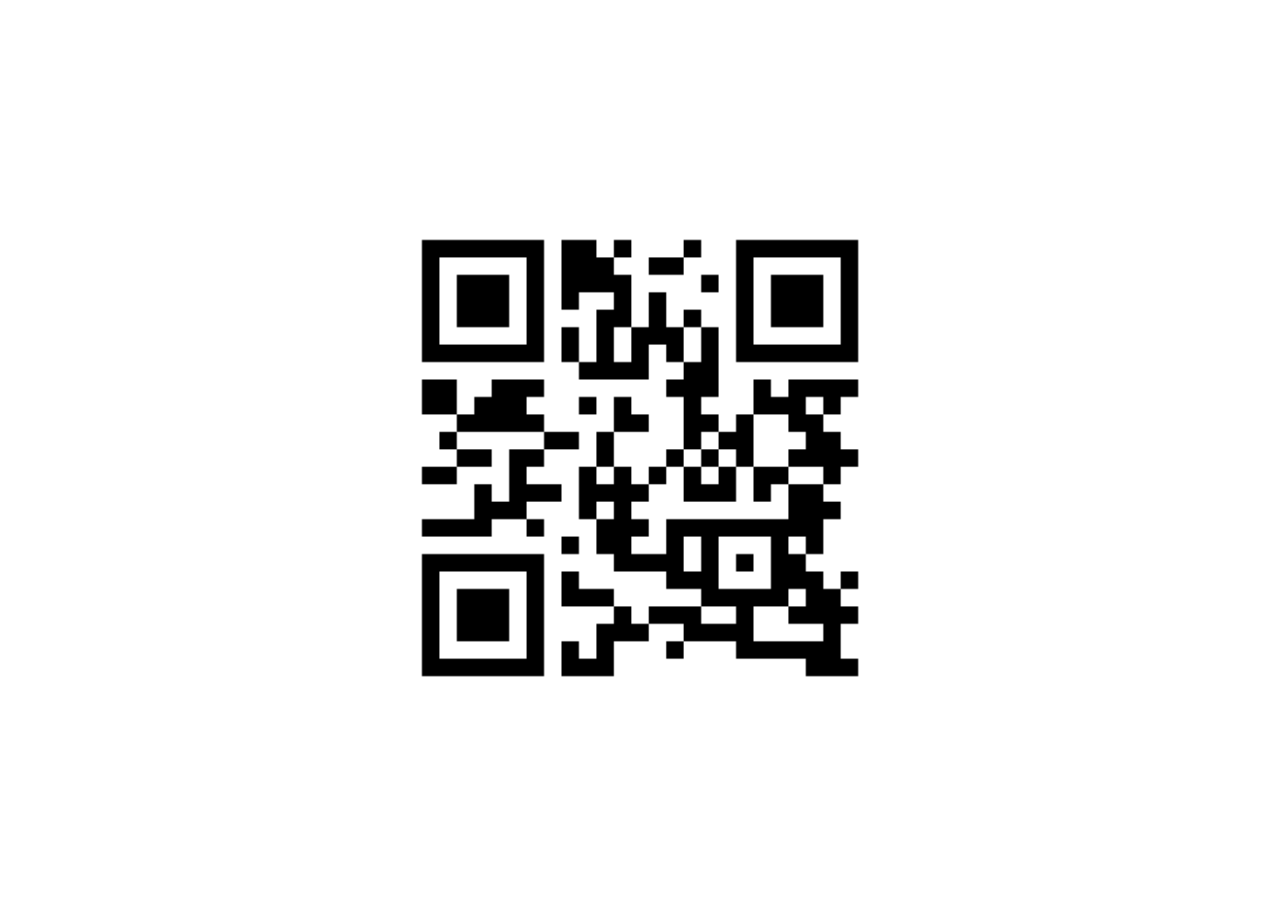
<file: web_service/static/home.html>
<!DOCTYPE html>
<html lang="en">
<head>
    <meta charset="UTF-8">
    <meta name="viewport" content="width=device-width, initial-scale=1.0">
    <title>Code Box</title>
    <style>
        .center-box {
            display: flex;
            justify-content: center;
            align-items: center;
            height: 100vh;
        }

        img {
            width: 40%;
        }
    </style>
</head>
<body>
    <div class="center-box">
        <img src="images/current_code.png" alt="Code">
    </div>
</body>
</html>
</file>
